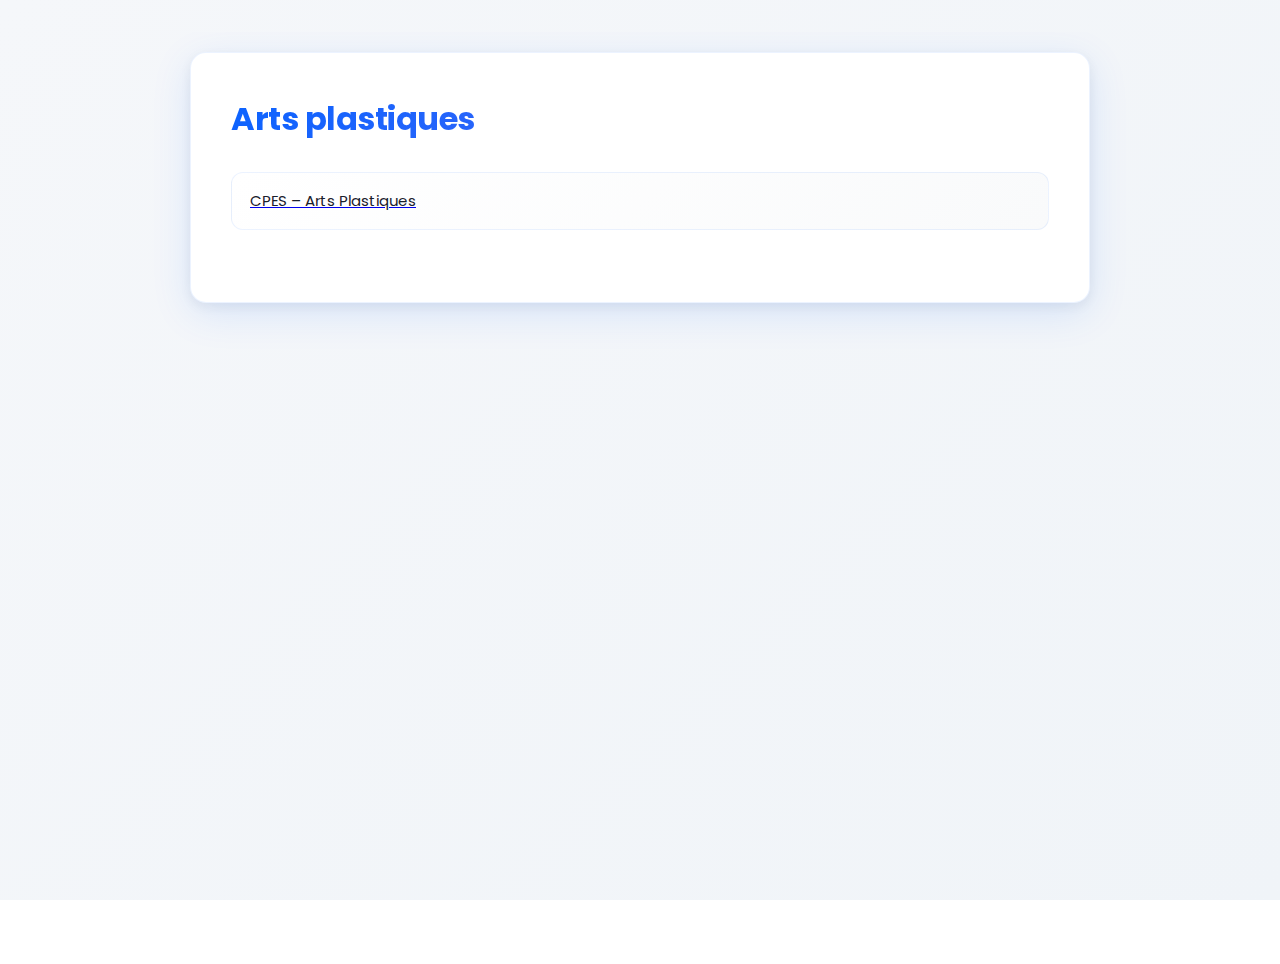
<file: scene10.html>
<!doctype html>
<html>
<head>
  <meta name="viewport" content="width=device-width, initial-scale=1" />
  <link rel="stylesheet" href="./style.css">
  <title>Formations — Arts plastiques</title>
  <!-- Styles moved to style.css -->
</head>
<body>

<div class="scene2-container">
  <div class="content">
    <h1>Arts plastiques</h1>

    <div class="section">
      <a href="https://marc-bloch.mon-ent-occitanie.fr/nos-formations/le-pole-artistique/cpes-caap-classe-preparatoire-a-l-enseignement-superieur-classe-d-approfondissement-en-arts-plastiques/" class="formation-list">
        <div class="formation-item">CPES – Arts Plastiques</div>
      </a>
      
    </div>
  </div>
</div>

</body>
</html>
</file>
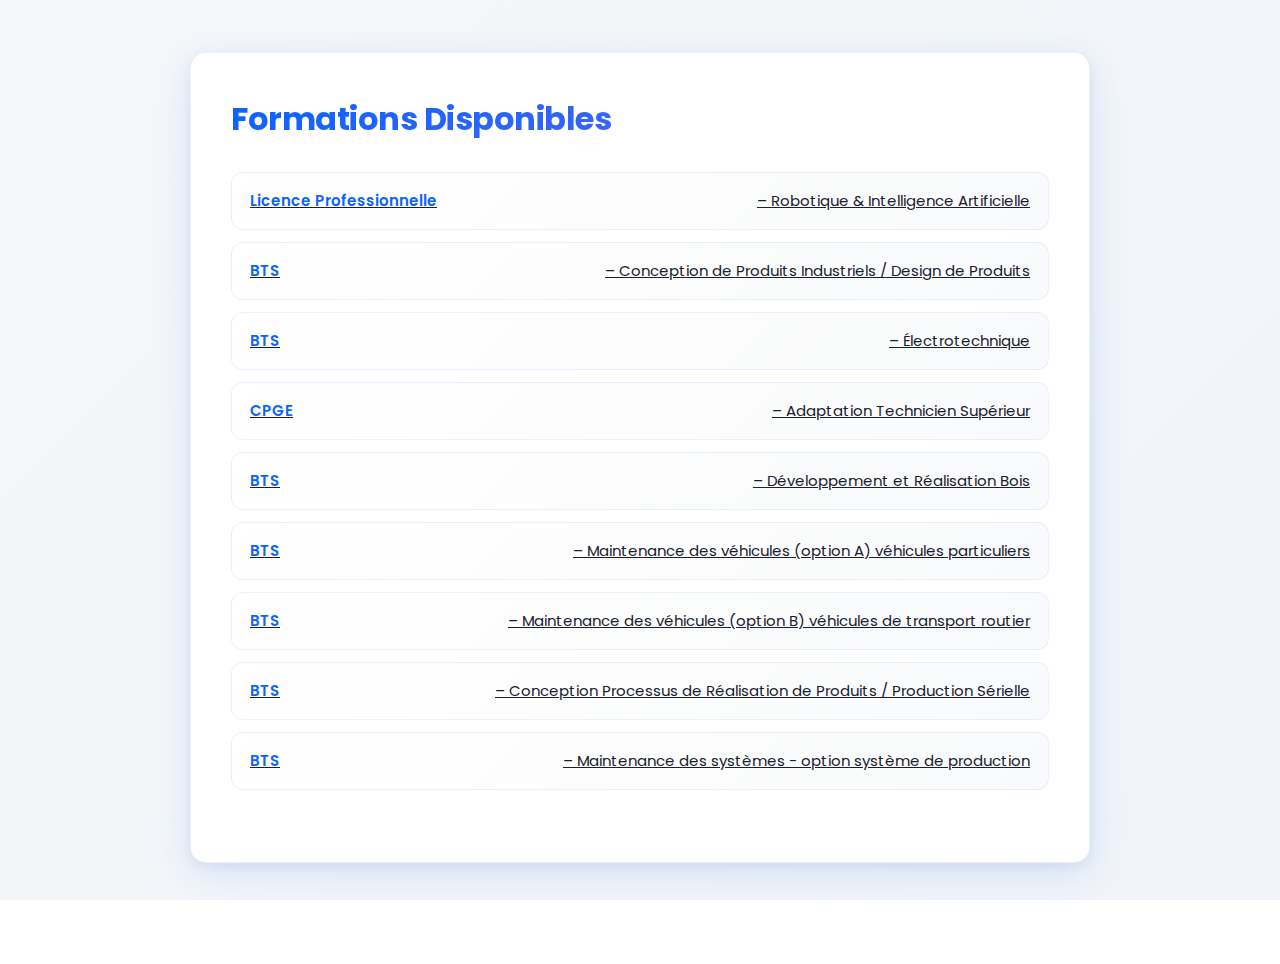
<file: scene2.html>
<!doctype html>
<html>
<head>
  <meta name="viewport" content="width=device-width, initial-scale=1" />
  <link rel="stylesheet" href="./style.css">
  <title>Formations — Scene 2</title>
</head>
<body>

<div class="scene2-container">
  <div class="content">
    <h1>Formations Disponibles</h1>

    <div class="section">
      <div class="formation-list">
        <a href="https://formations.umontpellier.fr/fr/formations/licence-professionnelle-DP/licence-professionnelle-robotique-et-intelligence-artificielle-LPSBXYQ2.html" class="formation-item" target="_blank" rel="noopener noreferrer">
          <strong>Licence Professionnelle</strong> – Robotique &amp; Intelligence Artificielle
        </a>
        <a href="https://jean-moulin-beziers.mon-ent-occitanie.fr/nos-formations/post-bac/bts-conception-des-produits-indutriels-option-culture-design-de-produit--1844.htm?URL_BLOG_FILTRE=%23293" class="formation-item" target="_blank" rel="noopener noreferrer">
          <strong>BTS</strong> – Conception de Produits Industriels / Design de Produits
        </a>
        <a href="https://jean-moulin-beziers.mon-ent-occitanie.fr/nos-formations/post-bac/bts-electrotechnique-1843.htm?URL_BLOG_FILTRE=%23292" class="formation-item" target="_blank" rel="noopener noreferrer">
          <strong>BTS</strong> – Électrotechnique
        </a>
        <a href="https://jean-moulin-beziers.mon-ent-occitanie.fr/nos-formations/post-bac/cpge-adaptation-technicien-superieur-1846.htm?URL_BLOG_FILTRE=%23295" class="formation-item" target="_blank" rel="noopener noreferrer">
          <strong>CPGE</strong> – Adaptation Technicien Supérieur
        </a>
        <a href="https://www.letudiant.fr/etudes/annuaire-enseignement-superieur/formation/bts-developpement-realisation-bois.html#presentation" class="formation-item" target="_blank" rel="noopener noreferrer">
          <strong>BTS</strong> – Développement et Réalisation Bois
        </a>
        <a href="https://www.purple-campus.com/formation/bts-maintenance-des-vehicules-option-a-voitures-particulieres/" class="formation-item" target="_blank" rel="noopener noreferrer">
          <strong>BTS</strong> – Maintenance des véhicules (option A) véhicules particuliers
        </a>
        <a href="https://www.purple-campus.com/formation/bts-maintenance-des-vehicules-option-b-vehicules-de-transport-routier/" class="formation-item" target="_blank" rel="noopener noreferrer">
          <strong>BTS</strong> – Maintenance des véhicules (option B) véhicules de transport routier
        </a>
        <a href="https://jean-moulin-beziers.mon-ent-occitanie.fr/nos-formations/post-bac/bts-conception-des-processus-de-realisation-de-produits-option-production-serielle-1845.htm?URL_BLOG_FILTRE=%23294" class="formation-item" target="_blank" rel="noopener noreferrer">
          <strong>BTS</strong> – Conception Processus de Réalisation de Produits / Production Sérielle
        </a>
        <a href="https://www.onisep.fr/ressources/univers-formation/formations/post-bac/bts-maintenance-des-systemes-option-a-systemes-de-production" class="formation-item" target="_blank" rel="noopener noreferrer">
          <strong>BTS</strong> – Maintenance des systèmes - option système de production
        </a>
      </div>
    </div>

  </div>
</div>

</body>
</html>
</file>
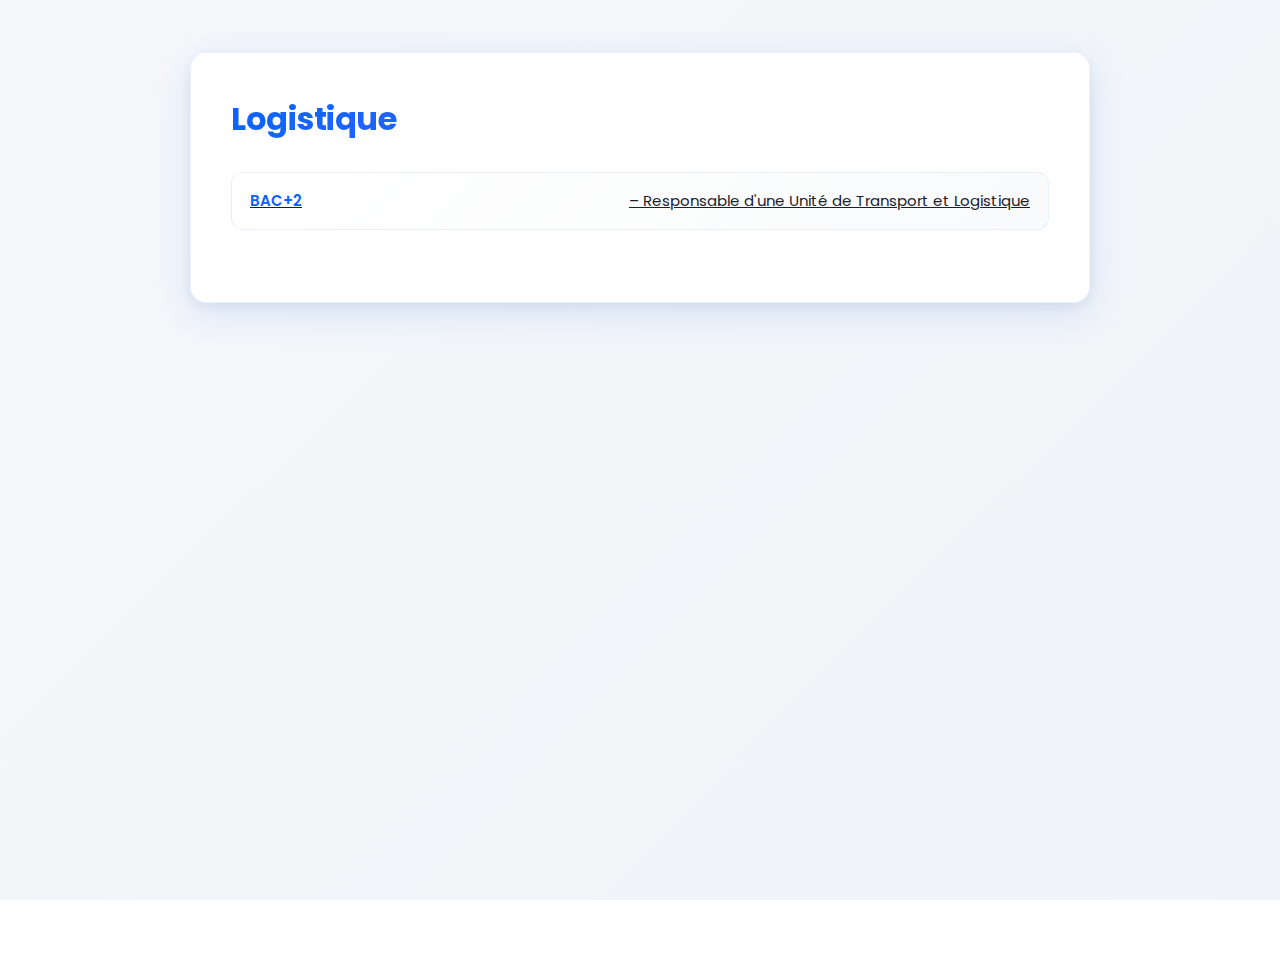
<file: scene3.html>
<!doctype html>
<html>
<head>
  <meta name="viewport" content="width=device-width, initial-scale=1" />
  <link rel="stylesheet" href="./style.css">
  <title>Formations — Scene 3</title>
</head>
<body>

<div class="scene2-container">
  <div class="content">
    <h1>Logistique</h1>

    <div class="section">
      <div class="formation-list">
        <a href="https://www.francecompetences.fr/recherche/rncp/36406/" class="formation-item">
          <strong>BAC+2</strong> – Responsable d'une Unité de Transport et Logistique
        </a>
      </div>
    </div>


  </div>
</div>

</body>
</html>
</file>
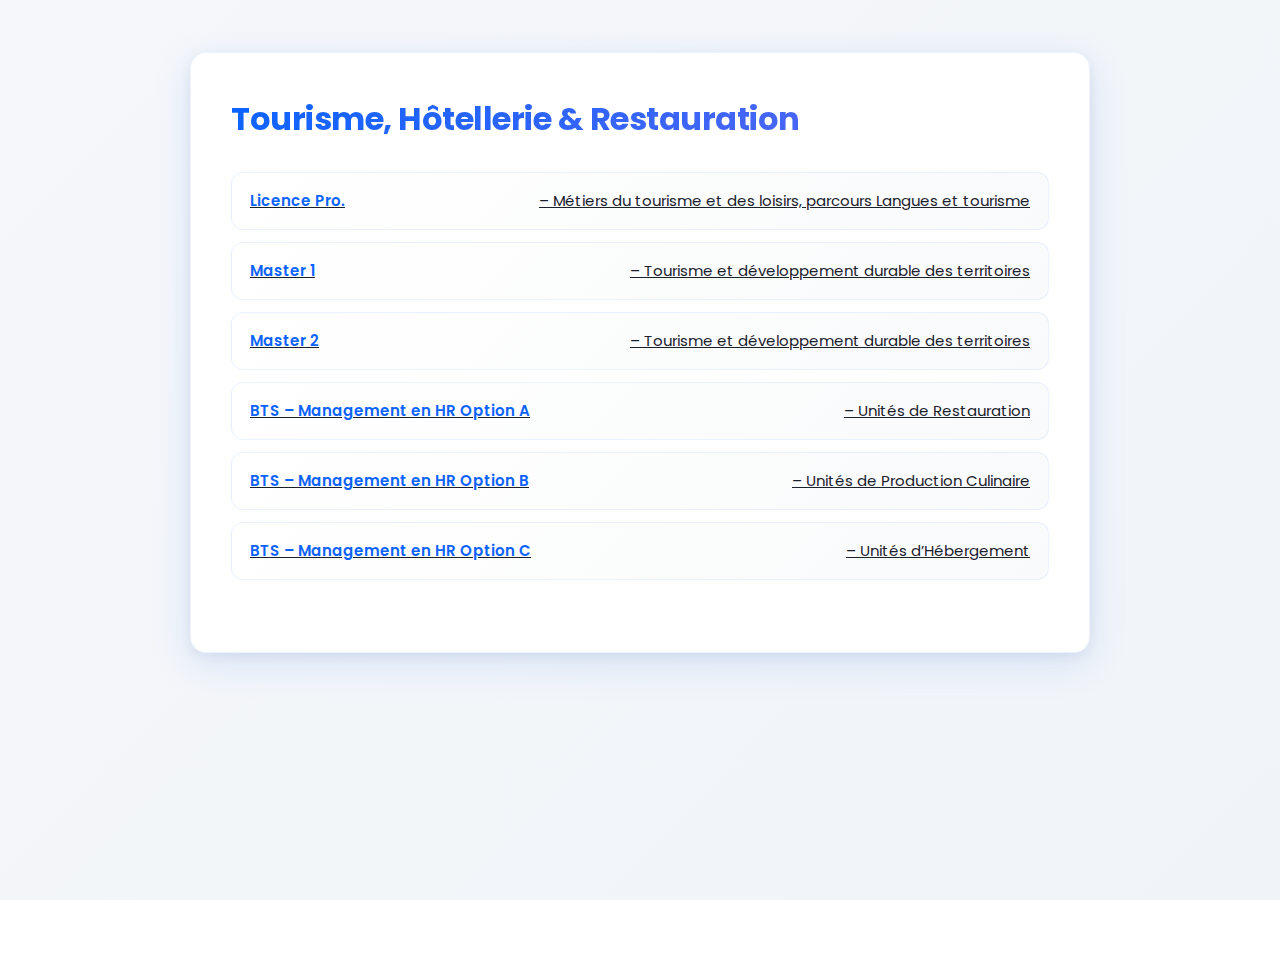
<file: scene4.html>
<!doctype html>
<html>
<head>
  <meta name="viewport" content="width=device-width, initial-scale=1" />
  <link rel="stylesheet" href="./style.css">
  <title>Formations — Tourisme, Hôtellerie & Restauration</title>
  <!-- Styles moved to style.css -->
</head>
<body>

<div class="scene2-container">
  <div class="content">
    <h1>Tourisme, Hôtellerie & Restauration</h1>

    <div class="section">
      <div class="formation-list">
        <a href="https://beziers.www.univ-montp3.fr/fr/formations/offre-de-formation/licence-professionnelle-DP/arts-lettres-langues-ALL/licence-professionnelle-metiers-du-tourisme-et-des-loisirs-LTYAU0SE.html" class="formation-item"><strong>Licence Pro.</strong> – Métiers du tourisme et des loisirs, parcours Langues et tourisme</a>
        <a href="https://beziers.www.univ-montp3.fr/fr/formations/offre-de-formation/master-lmd-XB/sciences-humaines-et-sociales-SHS/master-1-tourisme-ILHRNZKK.html" class="formation-item"><strong>Master 1</strong> – Tourisme et développement durable des territoires</a>
        <a href="https://beziers.www.univ-montp3.fr/fr/formations/offre-de-formation/master-lmd-XB/sciences-humaines-et-sociales-SHS/master-2-tourisme-I7ZW1P14.html" class="formation-item"><strong>Master 2</strong> – Tourisme et développement durable des territoires</a>
        <a href="https://www.purple-campus.com/formation/bts-management-en-hotellerie-restauration-option-a-management-dunite-de-restauration/" class="formation-item"><strong>BTS – Management en HR Option A</strong> – Unités de Restauration</a>
        <a href="https://www.onisep.fr/ressources/structures-enseignement/occitanie/herault/purple-campus-beziers/bts-management-en-hotellerie-restauration-option-b-management-d-unite-de-production-culinaire" class="formation-item"><strong>BTS – Management en HR Option B</strong> – Unités de Production Culinaire</a>
        <a href="https://www.purple-campus.com/formation/bts-management-en-hotellerie-restauration-option-c-management-dunite-dhebergement/" class="formation-item"><strong>BTS – Management en HR Option C</strong> – Unités d’Hébergement</a>
      </div>

    </div>
  </div>
</div>

</body>
</html>
</file>
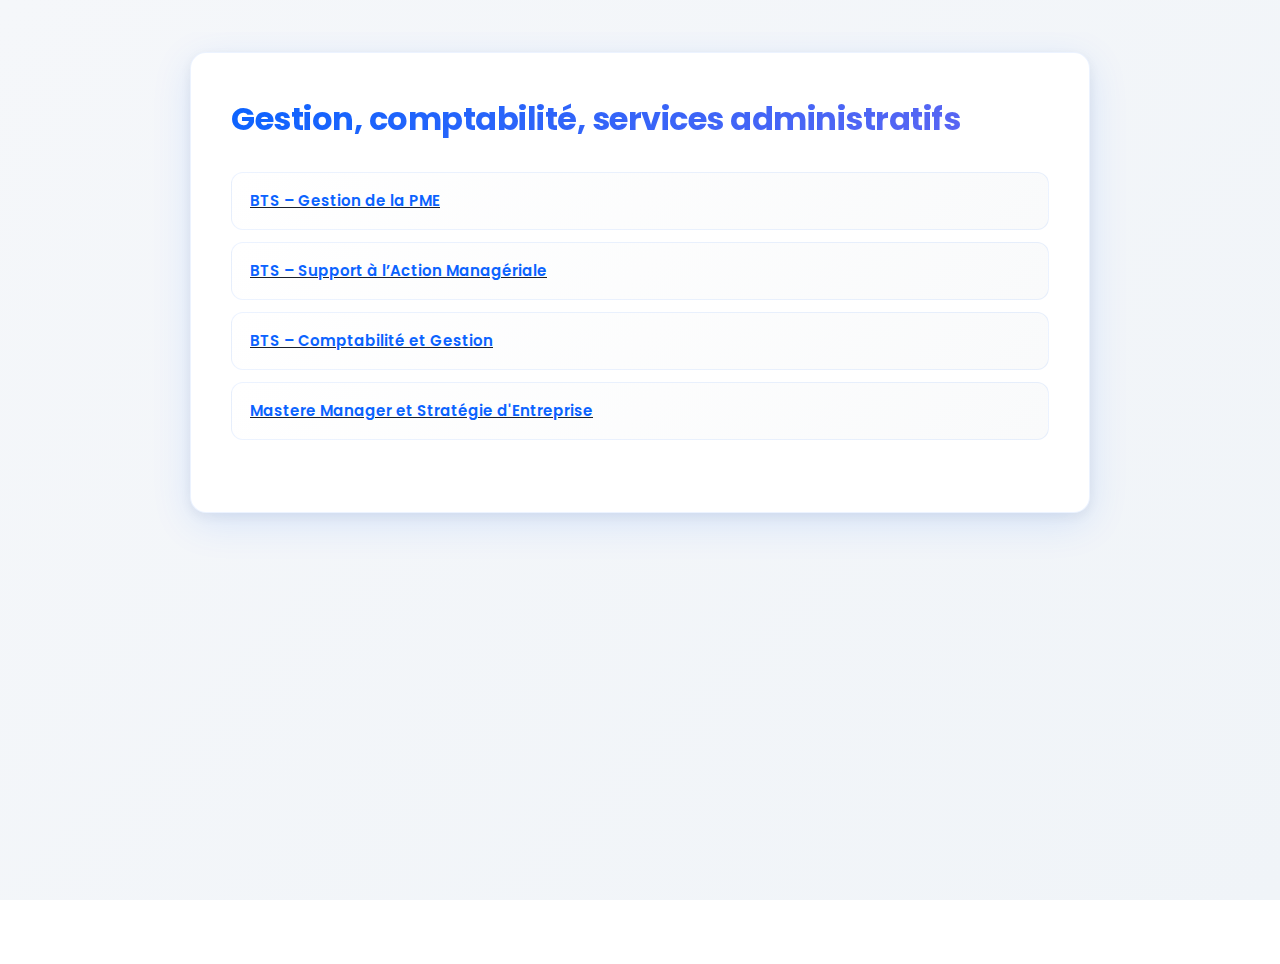
<file: scene5.html>
<!doctype html>
<html>
<head>
  <meta name="viewport" content="width=device-width, initial-scale=1" />
  <link rel="stylesheet" href="./style.css">
  <title>Formations — Gestion, comptabilité</title>
  <!-- Styles moved to style.css -->
</head>
<body>

<div class="scene2-container">
  <div class="content">
    <h1>Gestion, comptabilité, services administratifs</h1>

    <div class="section">
      <div class="formation-list">
        <a href="https://www.onisep.fr/ressources/univers-formation/formations/post-bac/bts-gestion-de-la-pme" class="formation-item"><strong>BTS – Gestion de la PME</strong></a>
        <a href="https://www.maestris-bts.com/formation/bts-support-a-laction-manageriale/" class="formation-item"><strong>BTS – Support à l’Action Managériale</strong></a>
        <a href="https://www.iscg.fr/formations-alternance/formation-domaine/management-gestion" class="formation-item"><strong>BTS – Comptabilité et Gestion</strong></a>
        <a href="https://keyce-business-school.fr/ms-management-et-strategie-dentreprise/" class="formation-item"><strong>Mastere  Manager et Stratégie d'Entreprise</strong></a>
      </div>

    </div>
  </div>
</div>

</body>
</html>
</file>
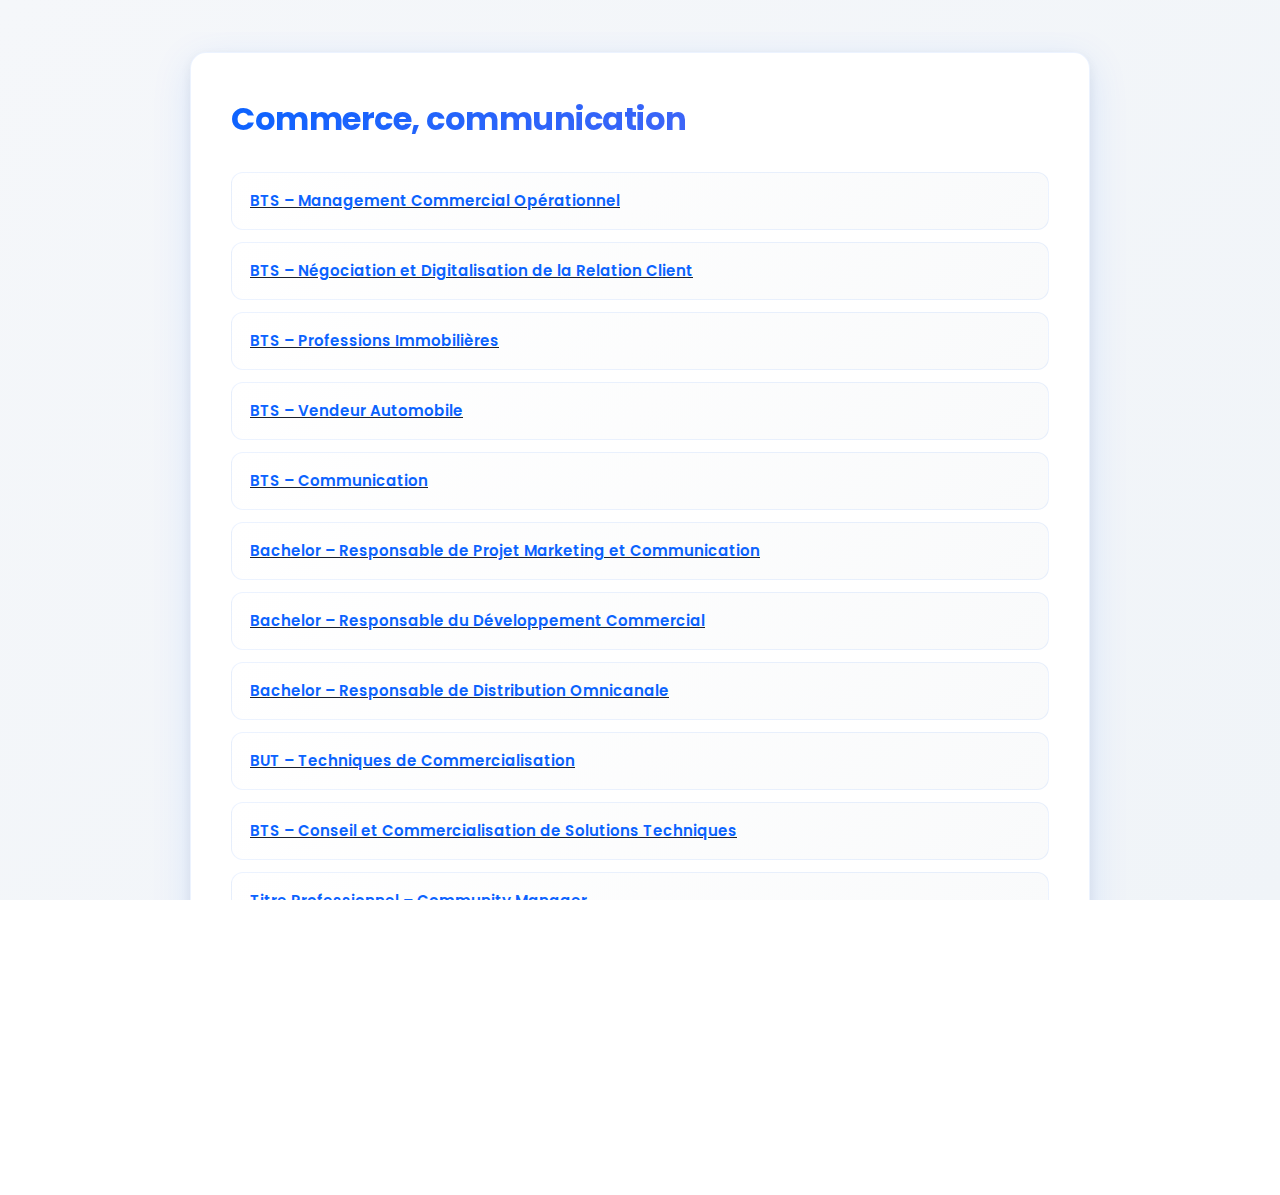
<file: scene6.html>
<!doctype html>
<html>
<head>
  <meta name="viewport" content="width=device-width, initial-scale=1" />
  <link rel="stylesheet" href="./style.css">
  <title>Formations — Commerce, communication</title>
  <!-- Styles moved to style.css -->
</head>
<body>

<div class="scene2-container">
  <div class="content">
    <h1>Commerce, communication</h1>

    <div class="section">
      <div class="formation-list">
        <a href="https://www.onisep.fr/ressources/univers-formation/formations/post-bac/bts-management-commercial-operationnel" class="formation-item"><strong>BTS – Management Commercial Opérationnel</strong></a>
        <a href="https://www.onisep.fr/ressources/univers-formation/formations/post-bac/bts-negociation-et-digitalisation-de-la-relation-client" class="formation-item"><strong>BTS – Négociation et Digitalisation de la Relation Client</strong></a>
        <a href="https://www.onisep.fr/ressources/univers-formation/formations/post-bac/bts-professions-immobilieres" class="formation-item"><strong>BTS – Professions Immobilières</strong></a>
        <a href="https://www.purple-campus.com/formation/vendeur-automobile-titre-a-finalite-professionnelle/" class="formation-item"><strong>BTS – Vendeur Automobile</strong></a>
        <a href="https://www.purple-campus.com/formation/bts-communication/" class="formation-item"><strong>BTS – Communication</strong></a>
        <a href="https://www.onisep.fr/ressources/univers-formation/formations/post-bac/responsable-de-projet-marketing-communication-inseec" class="formation-item"><strong>Bachelor – Responsable de Projet Marketing et Communication</strong></a>
        <a href="https://www.purple-campus.com/formation/bachelor-responsable-developpement-commercial/" class="formation-item"><strong>Bachelor – Responsable du Développement Commercial</strong></a>
        <a href="https://www.purple-campus.com/formation/bachelor-responsable-de-distribution-omnicanale/" class="formation-item"><strong>Bachelor – Responsable de Distribution Omnicanale</strong></a>
        <a href="https://formations.umontpellier.fr/fr/formations/but-bachelor-universitaire-de-technologie-BC/but-techniques-de-commercialisation-KKMOQNLM.html" class="formation-item"><strong>BUT – Techniques de Commercialisation</strong></a>
        <a href="https://www.icfa.fr/sacrecoeur/BTS-CCST/" class="formation-item"><strong>BTS – Conseil et Commercialisation de Solutions Techniques</strong></a>
        <a href="https://www.onisep.fr/ressources/structures-enseignement/occitanie/herault/lycee-polyvalent-jean-moulin/community-manager-ifocop" class="formation-item"><strong>Titre Professionnel – Community Manager</strong></a>
        <a href="https://beziers.www.univ-montp3.fr/fr/formations/offre-de-formation/licence-lmd-XA/sciences-humaines-et-sociales-SHS/licence-information-communication-hnd95ih7.html" class="formation-item"><strong>Licence – Information et Communication</strong></a>
        <a href="https://beziers.www.univ-montp3.fr/fr/formations/offre-de-formation/master-lmd-XB/sciences-humaines-et-sociales-SHS/master-1-communication-publique-et-politique-KID6K0ZB.html" class="formation-item"><strong>Master 1 – Communication Publique et Politique</strong></a>
      </div>
      
    </div>
  </div>
</div>

</body>
</html>
</file>
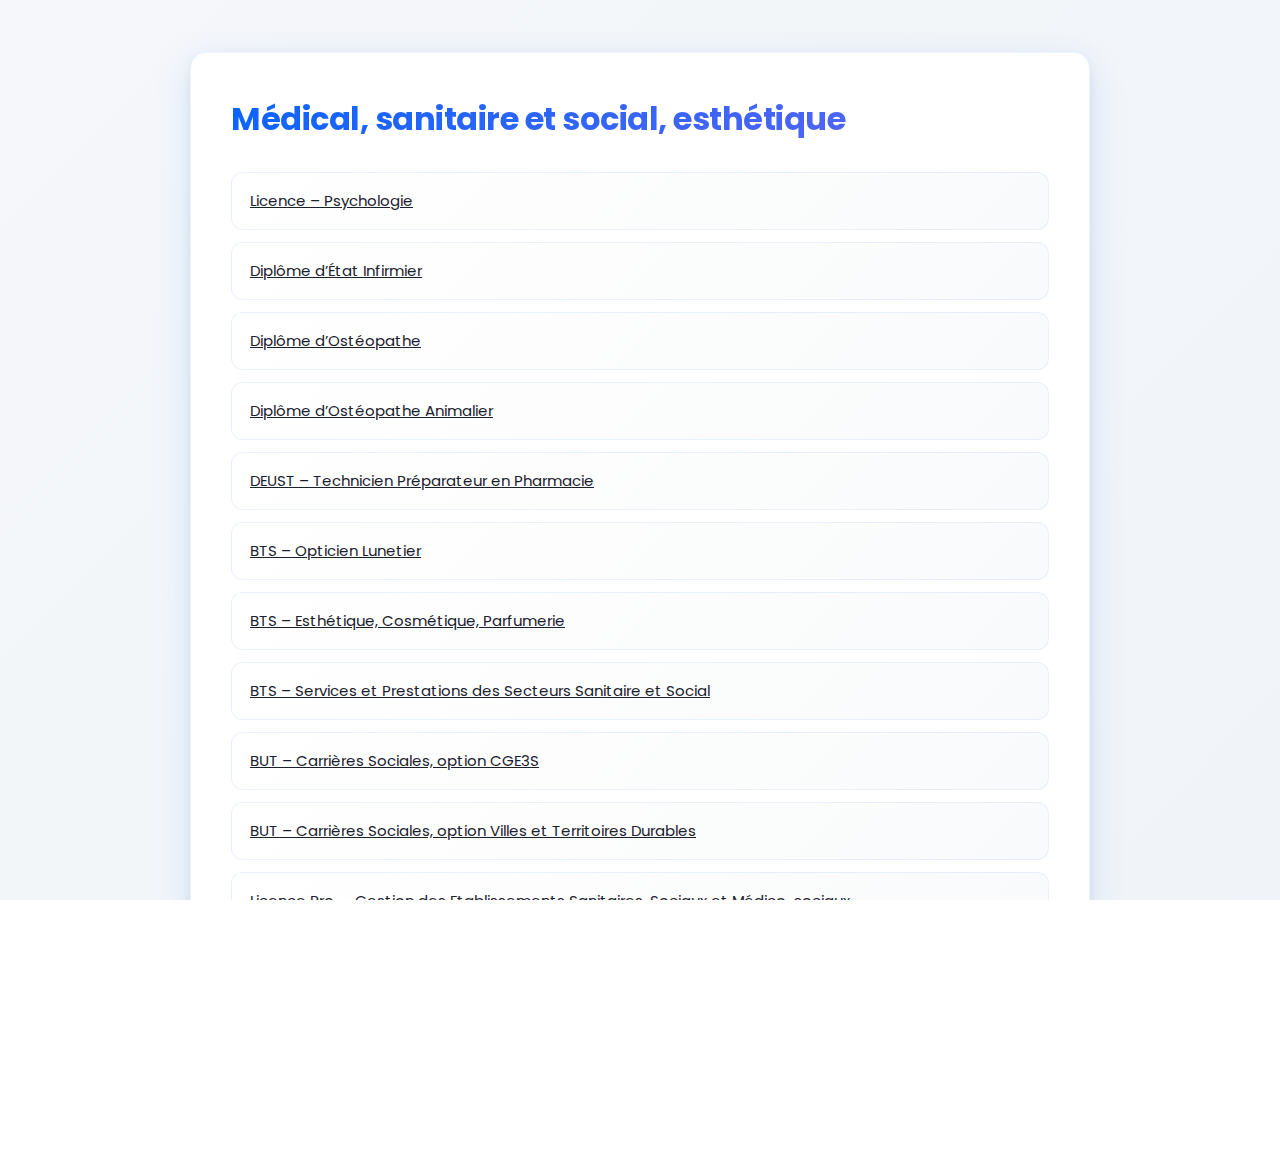
<file: scene7.html>
<!doctype html>
<html>
<head>
  <meta name="viewport" content="width=device-width, initial-scale=1" />
  <link rel="stylesheet" href="./style.css">
  <title>Formations — Médical, sanitaire et social, esthétique</title>
  <!-- Styles moved to style.css -->
</head>
<body>

<div class="scene2-container">
  <div class="content">
    <h1>Médical, sanitaire et social, esthétique</h1>

    <div class="section">
      <div class="formation-list">
        <a href="https://beziers.www.univ-montp3.fr/fr/formations/offre-de-formation/licence-lmd-XA/sciences-humaines-et-sociales-SHS/licence-psychologie-hnd95jmw.html" class="formation-item">Licence – Psychologie</a>
        <a href="https://ch-beziers.fr/institut-formation-ifsi/lifms/" class="formation-item">Diplôme d’État Infirmier</a>
        <a href="https://www.isogm.fr/ecole/" class="formation-item">Diplôme d’Ostéopathe</a>
        <a href="https://www.ismoa.fr/" class="formation-item">Diplôme d’Ostéopathe Animalier</a>
        <a href="https://www.purple-campus.com/formation/deust-preparateur-technicien-en-pharmacie/" class="formation-item">DEUST – Technicien Préparateur en Pharmacie</a>
        <a href="https://www.ecoleruffel.com/formation/opticien-lunetier/" class="formation-item">BTS – Opticien Lunetier</a>
        <a href="https://www.onisep.fr/ressources/structures-enseignement/occitanie/herault/ecole-terrade-beziers/bts-metiers-de-l-esthetique-de-la-cosmetique-et-de-la-parfumerie-option-a-management" class="formation-item">BTS – Esthétique, Cosmétique, Parfumerie</a>
        <a href="https://jean-moulin-beziers.mon-ent-occitanie.fr/nos-formations/post-bac/bts-services-et-prestations-des-secteurs-sanitaire-et-social-1842.htm?URL_BLOG_FILTRE=%23291" class="formation-item">BTS – Services et Prestations des Secteurs Sanitaire et Social</a>
        <a href="https://www.onisep.fr/ressources/univers-formation/formations/post-bac/but-carrieres-sociales-parcours-coordination-et-gestion-des-etablissements-et-services-sanitaires-et-sociaux" class="formation-item">BUT – Carrières Sociales, option CGE3S</a>
        <a href="https://ufr4.www.univ-montp3.fr/fr/formations/offre-de-formation/but-CB/sciences-humaines-et-sociales-SHS/but-carrieres-sociales-JDA3XPGE.html" class="formation-item">BUT – Carrières Sociales, option Villes et Territoires Durables</a>
        <a href="https://formation.cnam.fr/rechercher-par-discipline/licence-professionnelle-gestion-des-etablissements-sanitaires-sociaux-et-medico-sociaux-813133.kjsp" class="formation-item">Licence Pro. – Gestion des Etablissements Sanitaires, Sociaux et Médico-sociaux</a>
        <a href="https://www.onisep.fr/ressources/univers-formation/formations/post-bac/diplome-d-etat-d-assistant-de-service-social" class="formaton-item">Diplôme d'Etat – Assistant(e) de Service Social</a>
        <a href="https://www.onisep.fr/ressources/univers-formation/formations/post-bac/diplome-d-etat-d-educateur-specialise" class="formation-item">Diplôme d'Etat – Educateur Spécialisé</a>
      </div>
      
    </div>
  </div>
</div>

</body>
</html>
</file>
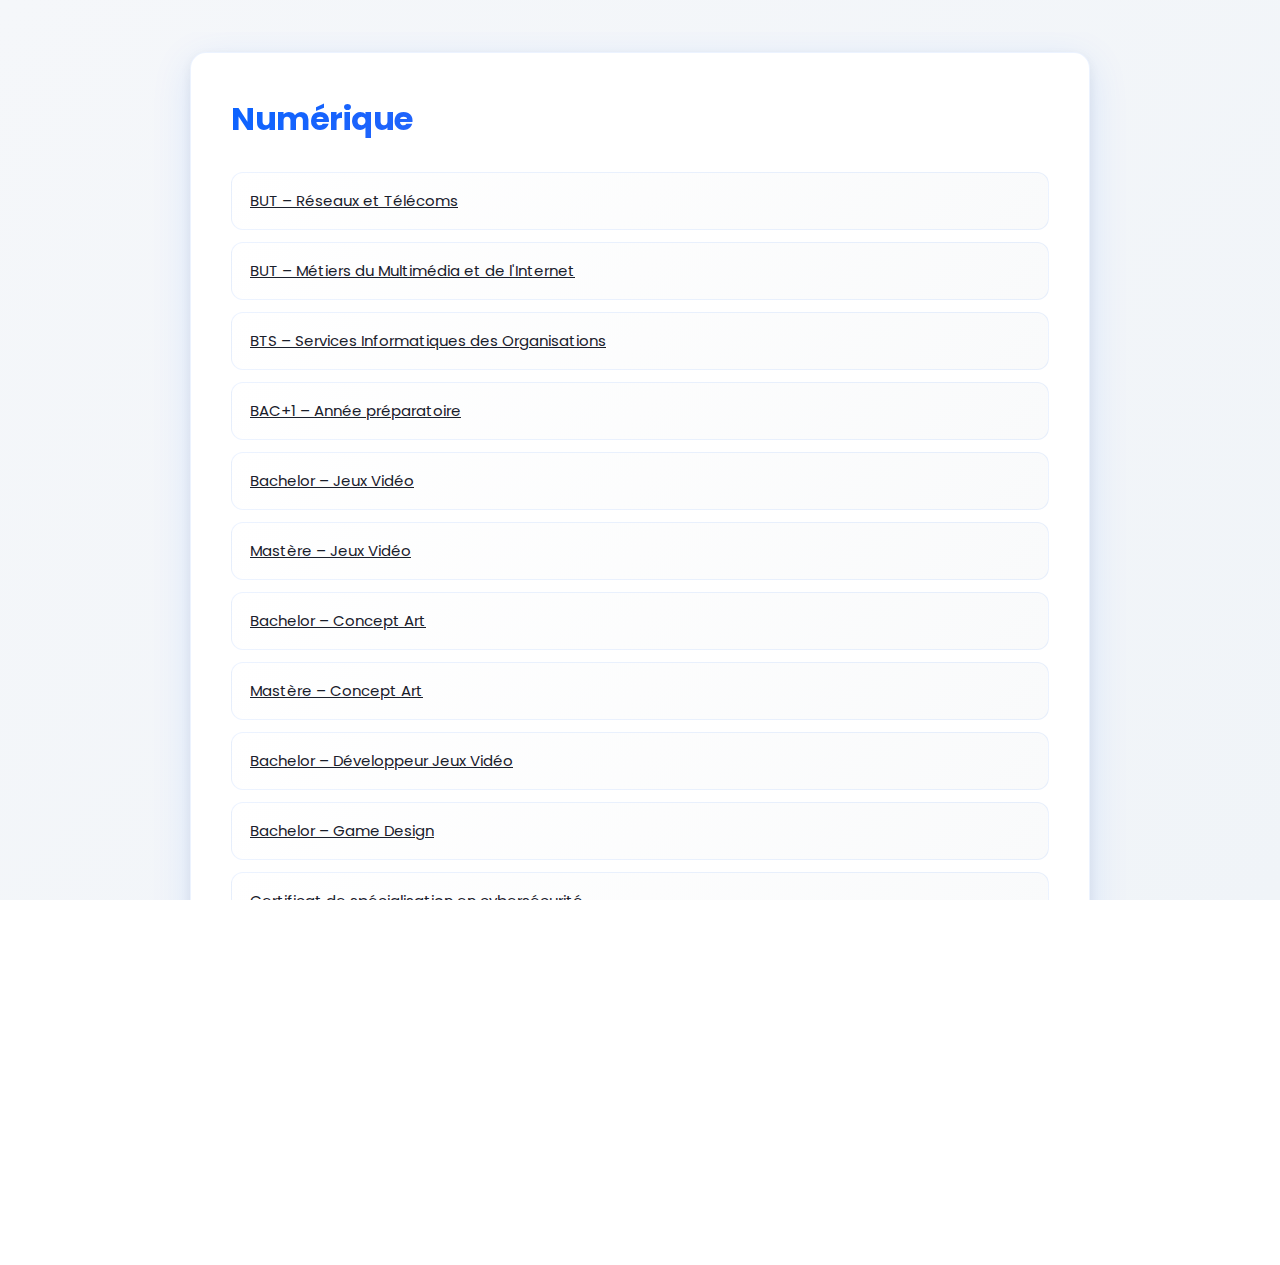
<file: scene8.html>
<!doctype html>
<html>
<head>
  <meta name="viewport" content="width=device-width, initial-scale=1" />
  <link rel="stylesheet" href="./style.css">
  <title>Formations — Numérique</title>
  <!-- Styles moved to style.css -->
</head>
<body>

<div class="scene2-container">
  <div class="content">
    <h1>Numérique</h1>

    <div class="section">
      <div class="formation-list">
        <a href="https://formations.umontpellier.fr/fr/formations/but-bachelor-universitaire-de-technologie-BC/but-reseaux-et-telecommunications-KKMOTW0W.html" class="formation-item">BUT – Réseaux et Télécoms</a>
        <a href="https://formations.umontpellier.fr/fr/formations/but-bachelor-universitaire-de-technologie-BC/but-metiers-du-multimedia-et-de-l-internet-KKMOSX4K.html" class="formation-item">BUT – Métiers du Multimédia et de l'Internet</a>
        <a href="https://www.esicad.com/formations/bts-services-informatiques-aux-organisations-sio/programme" class="formation-item">BTS – Services Informatiques des Organisations</a>
        <a href="https://beziers.www.univ-montp3.fr/fr/formations/offre-de-formation/classe-preparatoire-aux-grandes-ecoles-YX/arts-lettres-langues-ALL/classe-preparatoire-litteraire-a-l-lsh-partenariat-entre-le-lycee-jules-guesde-et-l-universite-paul-valery-HSR8114A.html" class="formation-item">BAC+1 – Année préparatoire</a>
        <a href="https://www.studio-m.fr/formations/bachelor-jeux-video" class="formation-item">Bachelor – Jeux Vidéo</a>
        <a href="https://www.studio-m.fr/formations/mastere-jeux-video" class="formation-item">Mastère – Jeux Vidéo</a>
        <a href="https://www.studio-m.fr/" class="formation-item">Bachelor – Concept Art</a>
        <a href="https://www.studio-m.fr/" class="formation-item">Mastère – Concept Art</a>
        <a href="https://www.studio-m.fr/" class="formation-item">Bachelor – Développeur Jeux Vidéo</a>
        <a href="https://www.studio-m.fr/ecole-jeu-video" class="formation-item">Bachelor – Game Design</a>
        <a href="https://jean-moulin-beziers.mon-ent-occitanie.fr/nos-formations/post-bac/mention-complementaire-cybersecurite-5562.htm?URL_BLOG_FILTRE=%23590" class="formation-item">Certificat de spécialisation en cybersécurité</a>
        <a href="https://www.onisep.fr/ressources/univers-formation/formations/post-bac/bts-cybersecurite-informatique-et-reseaux-electronique-option-a-informatique-et-reseaux" class="formation-item">BTS – Cybersécurité, informatique et réseaux, électronique option informatique &amp; réseaux</a>
        <a href="https://www.studio-m.fr/formations/bachelor-animation-3d" class="formation-item">Bachelor – Cinéma d'Animation 3D</a>
        <a href="https://www.studiomercier.com/formations/mastere-animation-3d" class="formation-item">Mastère – Cinéma d'Animation 3D</a>
      </div>
    </div>
  </div>
</div>

</body>
</html>
</file>
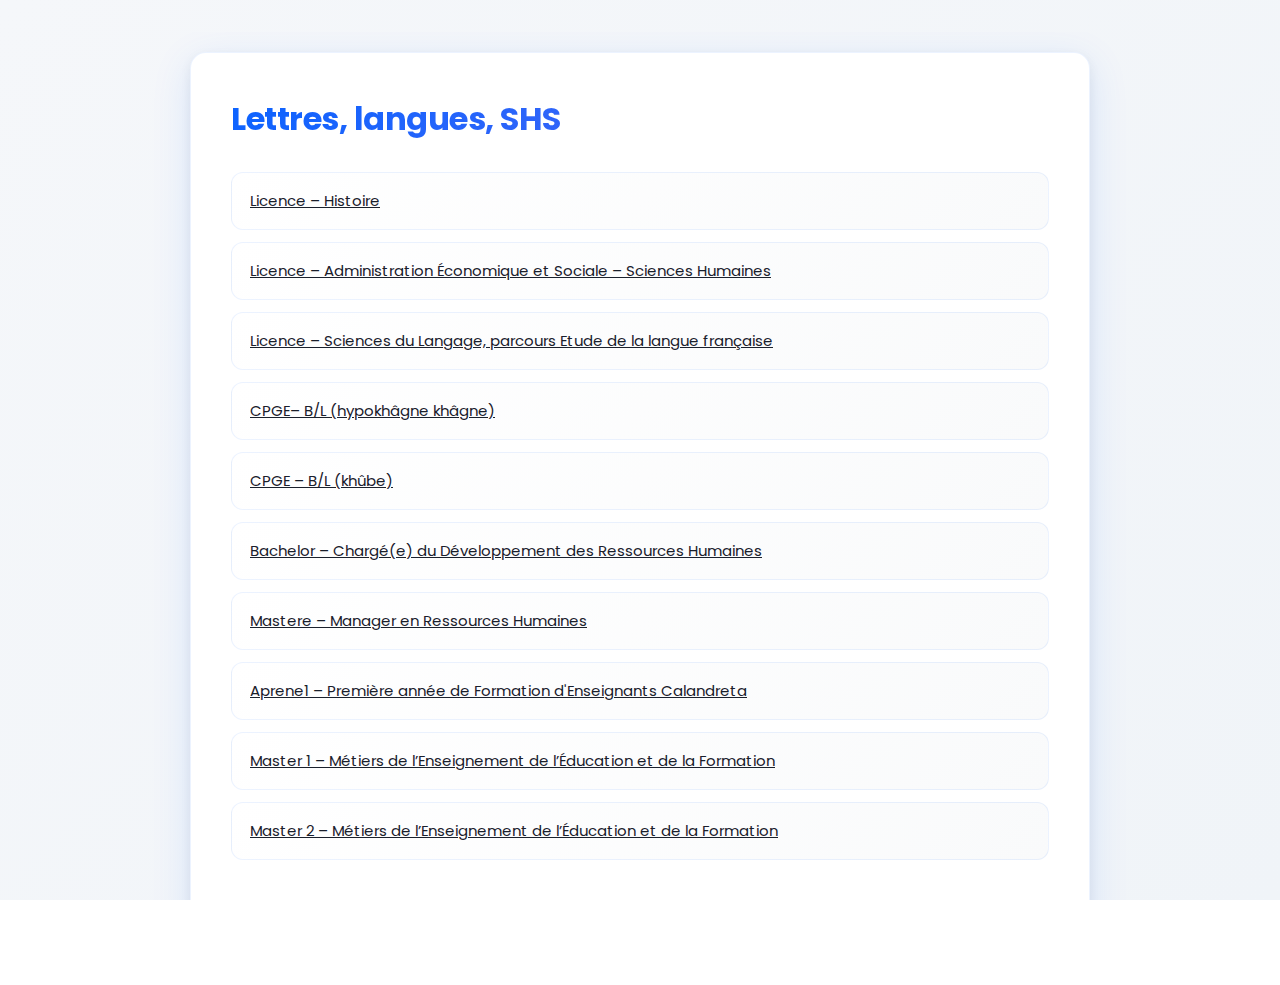
<file: scene9.html>
<!doctype html>
<html>
<head>
  <meta name="viewport" content="width=device-width, initial-scale=1" />
  <link rel="stylesheet" href="./style.css">
  <title>Formations — Lettres, langues, SHS</title>
  <!-- Styles moved to style.css -->
</head>
<body>

<div class="scene2-container">
  <div class="content">
    <h1>Lettres, langues, SHS</h1>

    <div class="section">
      <div class="formation-list">
        <a href="https://beziers.www.univ-montp3.fr/fr/formations/offre-de-formation/licence-lmd-XA/sciences-humaines-et-sociales-SHS/licence-histoire-hnd95icb.html" class="formation-item">Licence – Histoire</a>
        <a href="https://beziers.www.univ-montp3.fr/fr/licence-administration-economique-et-sociale" class="formation-item">Licence – Administration Économique et Sociale – Sciences Humaines</a>
        <a href="https://beziers.www.univ-montp3.fr/fr/formations/offre-de-formation/licence-lmd-XA.html" class="formation-item">Licence – Sciences du Langage, parcours Etude de la langue française</a>
        <a href="http://www.prepablbeziers.fr/index.php/presentation/la-prepa-b-l" class="formation-item">CPGE– B/L (hypokhâgne khâgne)</a>
        <a href="http://www.prepablbeziers.fr/index.php/presentation/convention-universite" class="formation-item">CPGE – B/L (khûbe)</a>
        <a href="https://www.ecoleruffel.com/formation/charge-du-developpement-des-ressources-humaines/" class="formation-item">Bachelor – Chargé(e) du Développement des Ressources Humaines</a>
        <a href="https://www.ecoleruffel.com/formation/manager-en-ressources-humaines/" class="formation-item">Mastere – Manager en Ressources Humaines</a>
        <a href="https://aprene.org/aprene1/" class="formation-item">Aprene1 – Première année de Formation d'Enseignants Calandreta</a>
        <a href="https://beziers.www.univ-montp3.fr/fr/formations/offre-de-formation/master-lmd-XB/sciences-humaines-et-sociales-SHS/master-metiers-de-l-enseignement-de-l-education-et-de-la-formation-meef-second-degre-KTY6XKYG.html" class="formation-item">Master 1 – Métiers de l’Enseignement de l’Éducation et de la Formation</a>
        <a href="https://beziers.www.univ-montp3.fr/fr/formations/offre-de-formation/master-lmd-XB/sciences-humaines-et-sociales-SHS/master-metiers-de-l-enseignement-de-l-education-et-de-la-formation-meef-second-degre-KTY6XKYG.html" class="formation-item">Master 2 – Métiers de l’Enseignement de l’Éducation et de la Formation</a>
      </div>
      
    </div>
  </div>
</div>

</body>
</html>
</file>
<file: style.css>
@import url('https://fonts.googleapis.com/css2?family=Poppins:wght@300;400;500;600;700;800&display=swap');
html, body {
 height: 100%;
  margin: 0;
  padding: 0;
  max-width: 100vw;
  overflow-x: hidden !important;  /* Empêche complètement le scroll horizontal */
  overflow-y: auto;               /* Autorise seulement le scroll vertical */
  width: 100%;

   scroll-behavior: smooth;
}
.scene2-container,
.content {
  max-width: 100%;
  overflow-x: hidden;
}
:root {
  --primary: #0b63ff;
  --primary-light: #6366f1;
  --bg: linear-gradient(135deg, #f5f7fa 0%, #f0f4f8 100%);
  --card: #ffffff;
  --text: #1a202c;
  --text-muted: #718096;
  --border: rgba(11, 99, 255, 0.08);
  --shadow: 0 10px 40px rgba(11, 99, 255, 0.12), 0 4px 12px rgba(17, 24, 39, 0.06);
  --shadow-hover: 0 15px 50px rgba(11, 99, 255, 0.18);
  --radius: 16px;
}

* {
  box-sizing: border-box;
}

html, body {
 
  overflow-x: hidden !important;
}

body {
  font-family: 'Poppins', -apple-system, BlinkMacSystemFont, 'Segoe UI', Roboto, sans-serif;
  -webkit-font-smoothing: antialiased;
  -moz-osx-font-smoothing: grayscale;
  background: var(--bg);
  color: var(--text);
  line-height: 1.6;
  padding: 32px 24px;
  margin: 0;
  overflow-x: hidden;
}

.scene2-container {
  display: flex;
  align-items: flex-start;
  justify-content: center;
  min-height: 100vh;
  padding: 20px;
  width: 100%;
  max-width: 100vw;
  box-sizing: border-box;
}

.content {
  width: 100%;
  max-width: 900px;
  background: var(--card);
  border-radius: var(--radius);
  box-shadow: var(--shadow);
  border: 1px solid var(--border);
  padding: 40px;
  transition: all 0.3s cubic-bezier(0.34, 1.56, 0.64, 1);
  box-sizing: border-box;
  overflow-x: hidden;
}

.content:hover {
  box-shadow: var(--shadow-hover);
  transform: translateY(-2px);
}

h1 {
  font-size: 32px;
  font-weight: 700;
  margin: 0 0 28px 0;
  background: linear-gradient(135deg, var(--primary), var(--primary-light));
  -webkit-background-clip: text;
  -webkit-text-fill-color: transparent;
  background-clip: text;
  letter-spacing: -0.5px;
}

.section {
  margin-bottom: 32px;
}

.formation-list {
  display: flex;
  flex-direction: column;
  gap: 12px;
}

.formation-item {
  background: linear-gradient(135deg, #ffffff 0%, #f9fafb 100%);
  border: 1px solid var(--border);
  border-radius: 12px;
  padding: 16px 18px;
  display: flex;
  align-items: center;
  justify-content: space-between;
  gap: 16px;
  font-size: 15px;
  color: var(--text);
  transition: all 0.25s ease;
  cursor: pointer;
  position: relative;
  overflow: hidden;
}

.formation-item::before {
  content: '';
  position: absolute;
  top: 0;
  left: -100%;
  width: 100%;
  height: 100%;
  background: linear-gradient(90deg, transparent, rgba(255, 255, 255, 0.3), transparent);
  transition: left 0.6s ease;
}

.formation-item:hover {
  box-shadow: 0 8px 24px rgba(11, 99, 255, 0.15);
  border-color: rgba(11, 99, 255, 0.2);
  transform: translateX(4px);
}

.formation-item:hover::before {
  left: 100%;
}

.formation-item strong {
  font-weight: 600;
  color: var(--primary);
}

.badge {
  display: inline-flex;
  align-items: center;
  justify-content: center;
  min-width: 40px;
  height: 28px;
  padding: 0 10px;
  border-radius: 12px;
  font-size: 12px;
  font-weight: 700;
  color: #ffffff;
  background: linear-gradient(135deg, var(--primary), var(--primary-light));
  box-shadow: 0 4px 12px rgba(11, 99, 255, 0.25);
  transition: all 0.2s ease;
  white-space: nowrap;
}

.badge:hover {
  transform: scale(1.08);
  box-shadow: 0 6px 16px rgba(11, 99, 255, 0.35);
}

.section p {
  margin-top: 24px;
  text-align: center;
  border-top: 1px solid var(--border);
  padding-top: 20px;
}

.popup-link {
  display: inline-block;
  text-decoration: none;
  color: var(--primary);
  font-weight: 600;
  font-size: 16px;
  transition: all 0.2s ease;
  position: relative;
  padding-bottom: 2px;
}

.popup-link::after {
  content: '';
  position: absolute;
  bottom: 0;
  left: 0;
  width: 0;
  height: 2px;
  background: var(--primary);
  transition: width 0.3s ease;
}

.popup-link:hover::after {
  width: 100%;
}

.popup-link:hover {
  color: var(--primary-light);
}

@media (max-width: 768px) {
  body {
    padding: 20px 16px;
  }

  .content {
    padding: 28px 20px;
  }

  h1 {
    font-size: 26px;
    margin-bottom: 20px;
  }

  .formation-item {
    flex-direction: column;
    align-items: flex-start;
    padding: 14px 16px;
    font-size: 14px;
  }

  .badge {
    align-self: flex-start;
    font-size: 11px;
  }
}

@media (max-width: 480px) {
  body {
    padding: 16px 12px;
  }

  .content {
    padding: 20px 16px;
    border-radius: 12px;
  }

  h1 {
    font-size: 22px;
    margin-bottom: 16px;
  }

  .formation-list {
    gap: 10px;
  }

  .formation-item {
    padding: 12px 14px;
    font-size: 13px;
  }

  .section {
    margin-bottom: 20px;
  }

  .section p {
    margin-top: 16px;
    padding-top: 16px;
    font-size: 14px;
  }
}

html {
  scroll-behavior: smooth;
}

::selection {
  background: rgba(11, 99, 255, 0.2);
  color: var(--primary);
}

::-webkit-scrollbar {
  width: 8px;
}

::-webkit-scrollbar-track {
  background: rgba(11, 99, 255, 0.05);
}

::-webkit-scrollbar-thumb {
  background: rgba(11, 99, 255, 0.2);
  border-radius: 4px;
}

::-webkit-scrollbar-thumb:hover {
  background: rgba(11, 99, 255, 0.3);
}
</file>
